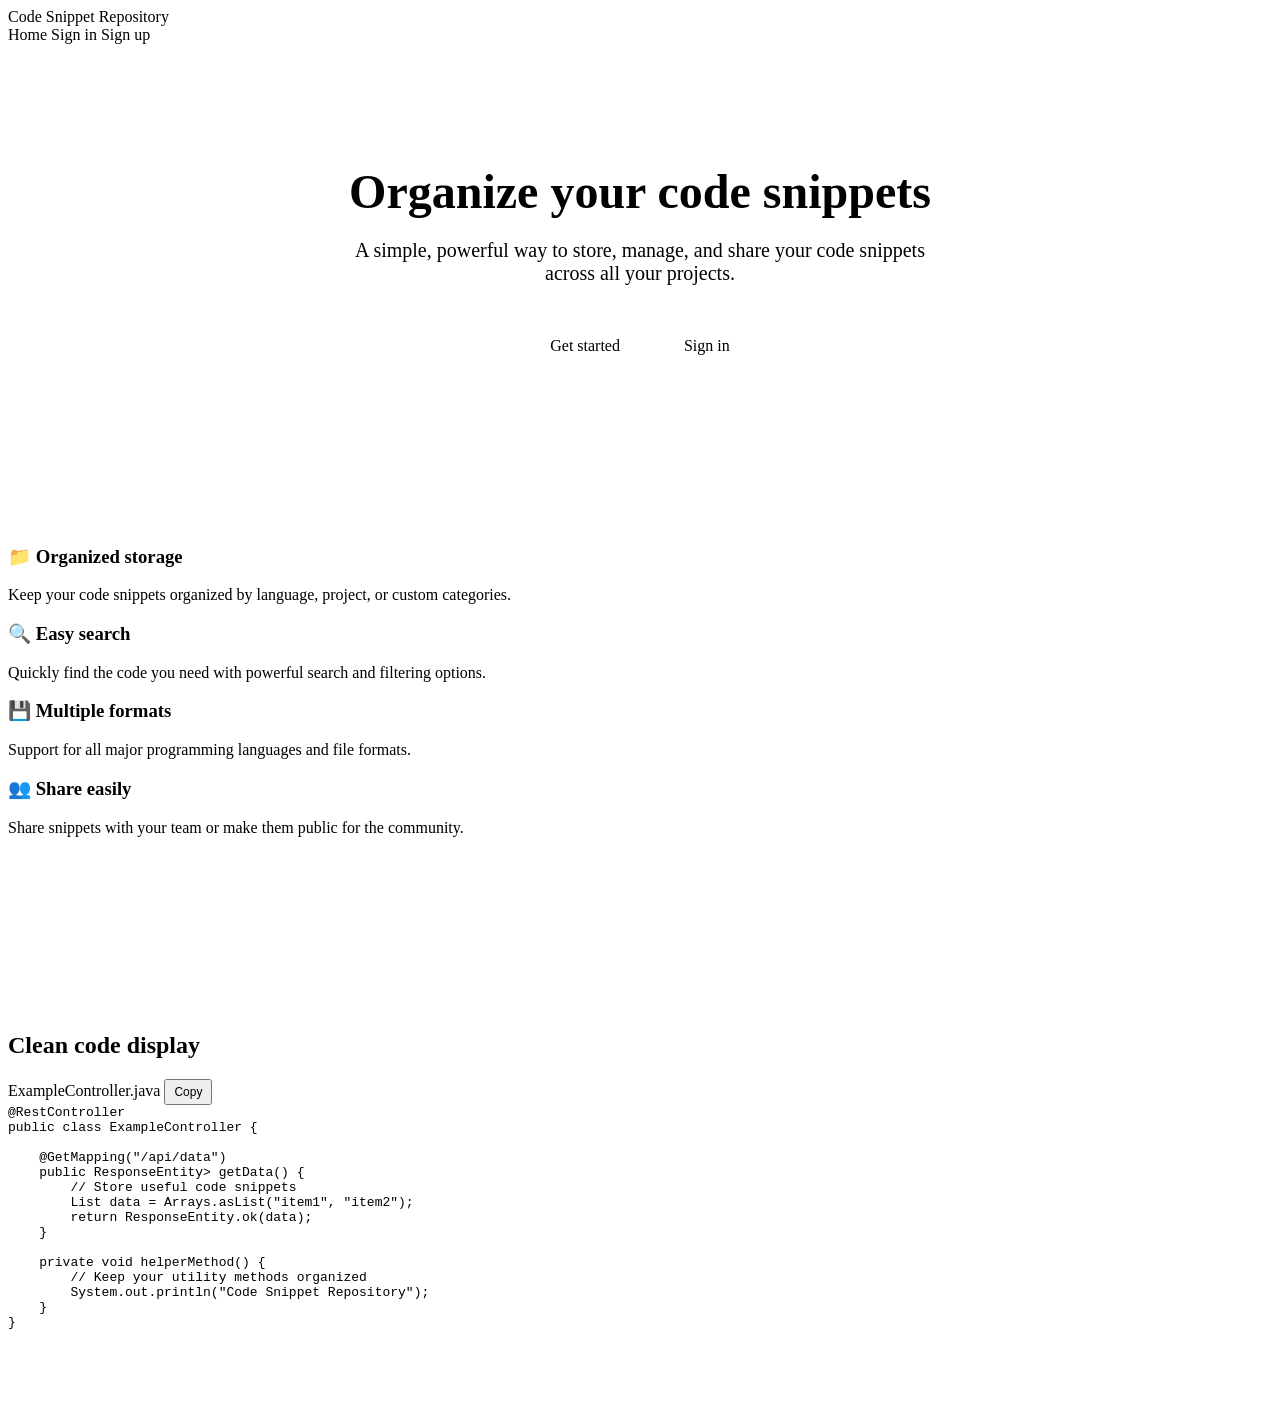
<file: code-snippet-manager/src/main/resources/templates/index.html>
<!DOCTYPE html>
<html xmlns:th="http://www.thymeleaf.org">
<head>
    <title>Code Snippet Repository</title>
    <meta charset="UTF-8">
    <meta name="viewport" content="width=device-width, initial-scale=1.0">
    <link th:href="@{/css/github-dark.css}" rel="stylesheet">
	<div th:replace="fragments/chatbot :: chatbot-css"></div>
	</head>
<body>
    <!-- Header -->
    <header class="gh-header">
        <div class="gh-container">
            <nav class="gh-nav">
                <a th:href="@{/}" class="gh-logo">Code Snippet Repository</a>
                <div class="gh-nav-links">
                    <a th:href="@{/}" class="gh-nav-link">Home</a>
                    <a th:href="@{/login}" class="gh-nav-link">Sign in</a>
                    <a th:href="@{/register}" class="gh-btn">Sign up</a>
                </div>
            </nav>
        </div>
    </header>

    <!-- Hero Section -->
    <section class="gh-container" style="padding: 80px 0; text-align: center;">
        <h1 style="font-size: 48px; font-weight: 600; margin-bottom: 16px;">
            Organize your code snippets
        </h1>
        <p style="font-size: 20px; color: var(--gh-text-secondary); margin-bottom: 40px; max-width: 600px; margin-left: auto; margin-right: auto;">
            A simple, powerful way to store, manage, and share your code snippets across all your projects.
        </p>
        <div style="display: flex; gap: 16px; justify-content: center; flex-wrap: wrap;">
            <a th:href="@{/register}" class="gh-btn" style="padding: 12px 24px;">
                Get started
            </a>
            <a th:href="@{/login}" class="gh-btn gh-btn-outline" style="padding: 12px 24px;">
                Sign in
            </a>
        </div>
    </section>

    <!-- Features -->
    <section class="gh-container" style="padding: 80px 0;">
        <div class="gh-snippet-grid">
            <div class="gh-card">
                <h3>📁 Organized storage</h3>
                <p style="color: var(--gh-text-secondary);">Keep your code snippets organized by language, project, or custom categories.</p>
            </div>
            
            <div class="gh-card">
                <h3>🔍 Easy search</h3>
                <p style="color: var(--gh-text-secondary);">Quickly find the code you need with powerful search and filtering options.</p>
            </div>
            
            <div class="gh-card">
                <h3>💾 Multiple formats</h3>
                <p style="color: var(--gh-text-secondary);">Support for all major programming languages and file formats.</p>
            </div>
            
            <div class="gh-card">
                <h3>👥 Share easily</h3>
                <p style="color: var(--gh-text-secondary);">Share snippets with your team or make them public for the community.</p>
            </div>
        </div>
    </section>

    <!-- Code Example -->
    <section class="gh-container" style="padding: 80px 0;">
        <h2 class="text-center mb-4">Clean code display</h2>
        <div class="gh-code">
            <div class="gh-code-header">
                <span>ExampleController.java</span>
                <button class="gh-btn-outline" style="padding: 4px 8px; font-size: 12px;">
                    Copy
                </button>
            </div>
            <div class="gh-code-body">
                <pre style="margin: 0;"><code>@RestController
public class ExampleController {
    
    @GetMapping("/api/data")
    public ResponseEntity<List<String>> getData() {
        // Store useful code snippets
        List<String> data = Arrays.asList("item1", "item2");
        return ResponseEntity.ok(data);
    }
    
    private void helperMethod() {
        // Keep your utility methods organized
        System.out.println("Code Snippet Repository");
    }
}</code></pre>
            </div>
        </div>
    </section>
	<!-- AI Chatbot -->
	<div th:replace="fragments/chatbot :: chatbot-js"></div>
</body>
</html>
</file>
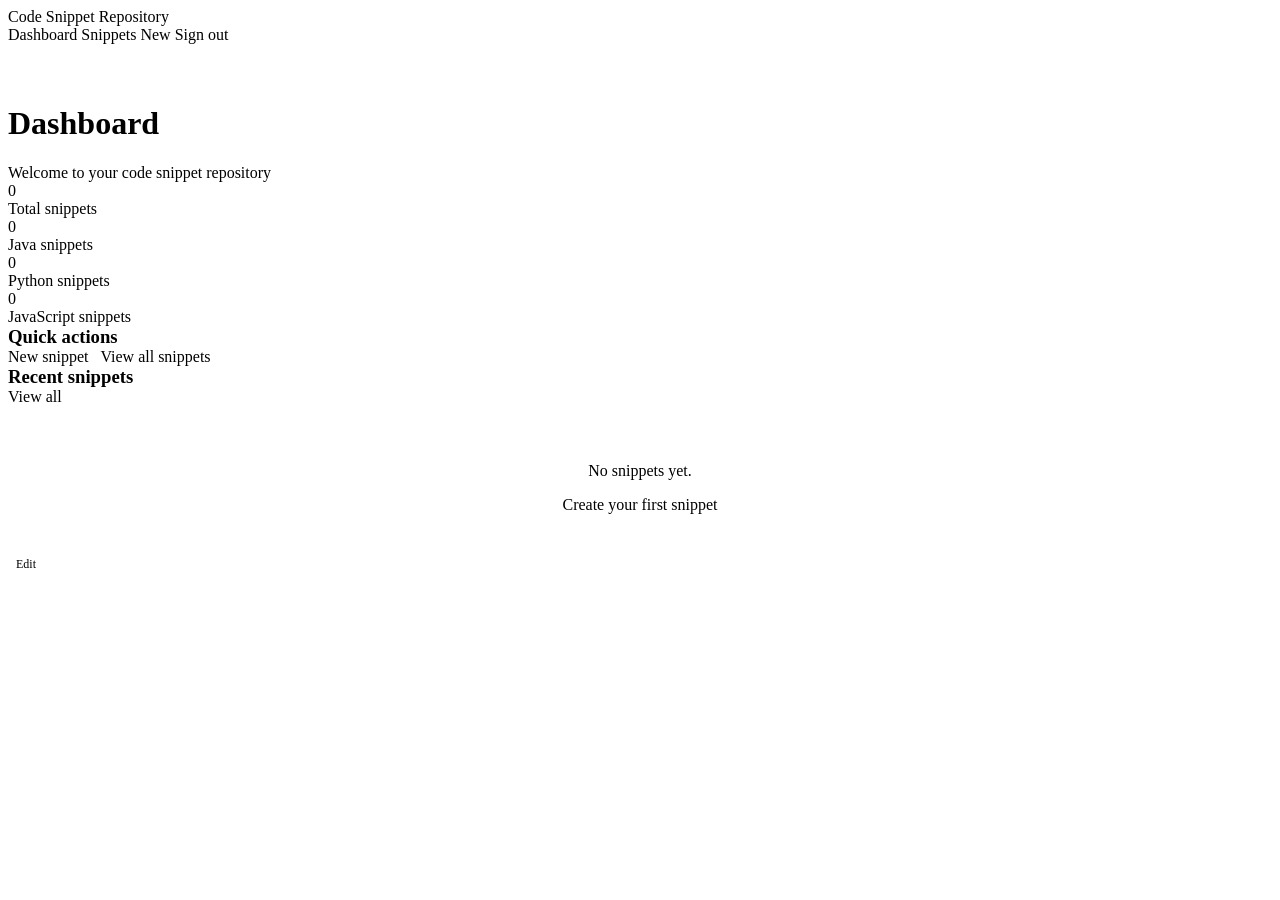
<file: code-snippet-manager/src/main/resources/templates/dashboard.html>
<!DOCTYPE html>
<html xmlns:th="http://www.thymeleaf.org">
<head>
    <title>Dashboard - Code Snippet Repository</title>
    <meta charset="UTF-8">
    <meta name="viewport" content="width=device-width, initial-scale=1.0">
    <link th:href="@{/css/github-dark.css}" rel="stylesheet">
	<div th:replace="fragments/chatbot :: chatbot-css"></div>
	</head>
<body>
    <header class="gh-header">
        <div class="gh-container">
            <nav class="gh-nav">
                <a th:href="@{/dashboard}" class="gh-logo">Code Snippet Repository</a>
                <div class="gh-nav-links">
                    <a th:href="@{/dashboard}" class="gh-nav-link">Dashboard</a>
                    <a th:href="@{/snippets}" class="gh-nav-link">Snippets</a>
                    <a th:href="@{/snippets/create}" class="gh-nav-link">New</a>
                    <a th:href="@{/logout}" class="gh-nav-link">Sign out</a>
                </div>
            </nav>
        </div>
    </header>

    <!-- Dashboard Content -->
    <main class="gh-container" style="padding: 40px 0;">
        <!-- Welcome -->
        <div class="gh-card">
            <h1>Dashboard</h1>
            <p style="color: var(--gh-text-secondary); margin-bottom: 0;">Welcome to your code snippet repository</p>
        </div>

        <!-- Stats -->
        <div class="gh-stats">
            <div class="gh-stat-card">
                <div class="gh-stat-number" th:text="${totalSnippets}">0</div>
                <div class="gh-stat-label">Total snippets</div>
            </div>
            <div class="gh-stat-card">
                <div class="gh-stat-number" th:text="${javaCount}">0</div>
                <div class="gh-stat-label">Java snippets</div>
            </div>
            <div class="gh-stat-card">
                <div class="gh-stat-number" th:text="${pythonCount}">0</div>
                <div class="gh-stat-label">Python snippets</div>
            </div>
            <div class="gh-stat-card">
                <div class="gh-stat-number" th:text="${jsCount}">0</div>
                <div class="gh-stat-label">JavaScript snippets</div>
            </div>
        </div>

        <!-- Quick Actions -->
        <div class="gh-card">
            <div class="gh-card-header">
                <h3 style="margin: 0;">Quick actions</h3>
            </div>
            <div style="display: flex; gap: 12px; flex-wrap: wrap;">
                <a th:href="@{/snippets/create}" class="gh-btn">
                    New snippet
                </a>
                <a th:href="@{/snippets}" class="gh-btn gh-btn-outline">
                    View all snippets
                </a>
            </div>
        </div>

        <!-- Recent Snippets -->
        <div class="gh-card">
            <div class="gh-card-header">
                <h3 style="margin: 0;">Recent snippets</h3>
                <a th:href="@{/snippets}" class="gh-nav-link">View all</a>
            </div>
            
            <div th:if="${recentSnippets != null and recentSnippets.empty}">
                <div style="text-align: center; padding: 40px; color: var(--gh-text-secondary);">
                    <p>No snippets yet.</p>
                    <a th:href="@{/snippets/create}" class="gh-btn" style="margin-top: 16px;">
                        Create your first snippet
                    </a>
                </div>
            </div>
            
            <div th:unless="${recentSnippets == null or recentSnippets.empty}">
                <div class="gh-snippet-grid">
                    <div th:each="snippet : ${recentSnippets}" class="gh-snippet-card">
                        <div class="gh-snippet-header">
                            <h4 style="margin: 0; font-size: 16px;" th:text="${snippet.title}"></h4>
                            <span class="gh-lang-badge" th:classappend="'lang-' + ${snippet.language.toLowerCase()}" 
                                  th:text="${snippet.language}"></span>
                        </div>
                        <div class="gh-snippet-body">
                            <p style="margin: 0; font-size: 14px; color: var(--gh-text-secondary);" 
                               th:text="${snippet.description} ?: 'No description'"></p>
                        </div>
                        <div class="gh-snippet-footer">
                            <small style="color: var(--gh-text-secondary);" 
                                   th:text="${#temporals.format(snippet.createdAt, 'MMM dd, yyyy')}"></small>
                            <a th:href="@{/snippets/edit/{id}(id=${snippet.id})}" class="gh-btn-outline" style="padding: 4px 8px; font-size: 12px;">
                                Edit
                            </a>
                        </div>
                    </div>
                </div>
            </div>
        </div>
    </main>
	<!-- AI Chatbot -->
	<div th:replace="fragments/chatbot :: chatbot-js"></div>
</body>
</html>
</file>
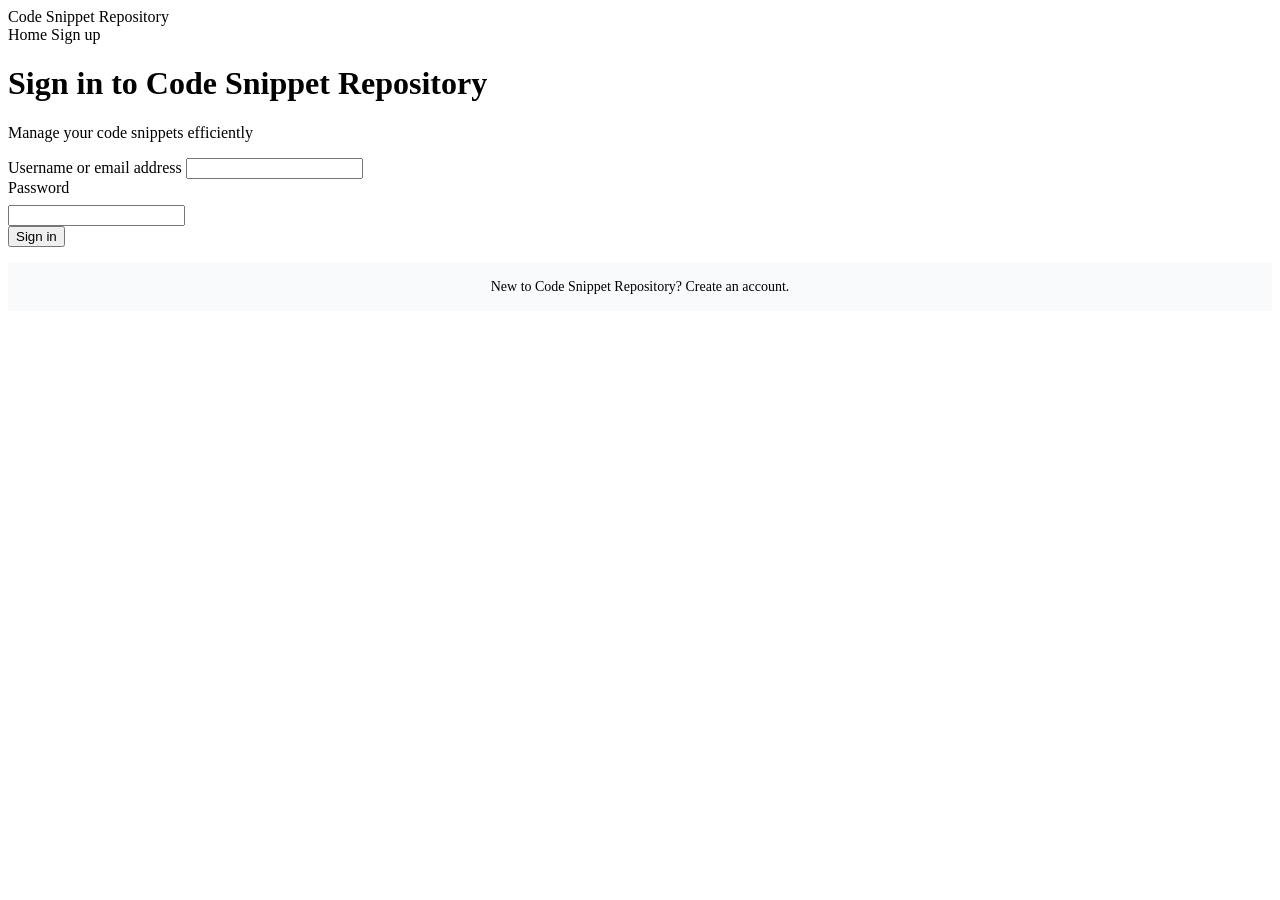
<file: code-snippet-manager/src/main/resources/templates/login.html>
<!DOCTYPE html>
<html xmlns:th="http://www.thymeleaf.org">
<head>
    <title>Sign in - Code Snippet Repository</title>
    <meta charset="UTF-8">
    <meta name="viewport" content="width=device-width, initial-scale=1.0">
    <link th:href="@{/css/github-dark.css}" rel="stylesheet">
	<div th:replace="fragments/chatbot :: chatbot-css"></div>
	</head>
<body>
    <header class="gh-header">
        <div class="gh-container">
            <nav class="gh-nav">
                <a th:href="@{/}" class="gh-logo">Code Snippet Repository</a>
                <div class="gh-nav-links">
                    <a th:href="@{/}" class="gh-nav-link">Home</a>
                    <a th:href="@{/register}" class="gh-nav-link">Sign up</a>
                </div>
            </nav>
        </div>
    </header>

    <main class="gh-auth-container">
        <div class="gh-auth-card">
            <div class="gh-auth-header">
                <h1 class="gh-auth-title">Sign in to Code Snippet Repository</h1>
                <p class="gh-auth-subtitle">Manage your code snippets efficiently</p>
            </div>

            <!-- Error Messages -->
            <div th:if="${error}" class="gh-card" style="background-color: rgba(248, 81, 73, 0.1); border-color: var(--gh-danger); margin-bottom: 16px;">
                <p style="color: var(--gh-danger); margin: 0; font-size: 14px;" th:text="${error}"></p>
            </div>

            <div th:if="${message}" class="gh-card" style="background-color: rgba(63, 185, 80, 0.1); border-color: var(--gh-success); margin-bottom: 16px;">
                <p style="color: var(--gh-success); margin: 0; font-size: 14px;" th:text="${message}"></p>
            </div>

            <form th:action="@{/login}" method="post">
                <div class="gh-form-group">
                    <label for="username" class="gh-form-label">Username or email address</label>
                    <input type="text" id="username" name="username" class="gh-form-input" required>
                </div>

                <div class="gh-form-group">
                    <div style="display: flex; justify-content: between; align-items: center; margin-bottom: 8px;">
                        <label for="password" class="gh-form-label">Password</label>
                    </div>
                    <input type="password" id="password" name="password" class="gh-form-input" required>
                </div>

                <button type="submit" class="gh-btn w-100" style="justify-content: center; margin-bottom: 16px;">
                    Sign in
                </button>
            </form>

            <div class="gh-card" style="text-align: center; padding: 16px; background-color: rgba(177, 186, 196, 0.08);">
                <p style="margin: 0; font-size: 14px; color: var(--gh-text-secondary);">
                    New to Code Snippet Repository? 
                    <a th:href="@{/register}" style="color: var(--gh-primary); text-decoration: none;">Create an account</a>.
                </p>
            </div>
        </div>
    </main>
	<!-- AI Chatbot -->
	<div th:replace="fragments/chatbot :: chatbot-js"></div>
</body>
</html>
</file>
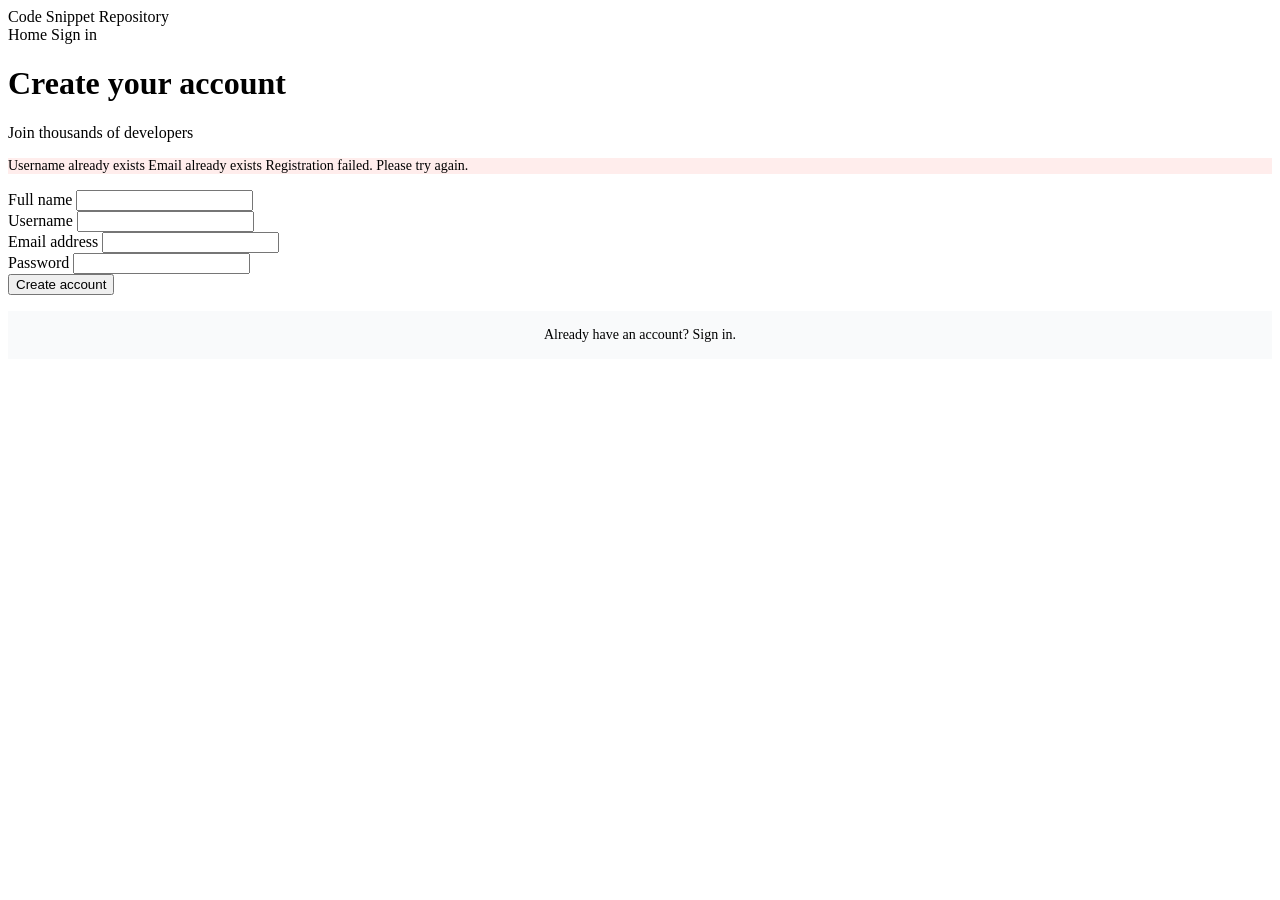
<file: code-snippet-manager/src/main/resources/templates/register.html>
<!DOCTYPE html>
<html xmlns:th="http://www.thymeleaf.org">
<head>
    <title>Sign up - Code Snippet Repository</title>
    <meta charset="UTF-8">
    <meta name="viewport" content="width=device-width, initial-scale=1.0">
    <link th:href="@{/css/github-dark.css}" rel="stylesheet">
	<div th:replace="fragments/chatbot :: chatbot-css"></div>
	</head>
<body>
    <header class="gh-header">
        <div class="gh-container">
            <nav class="gh-nav">
                <a th:href="@{/}" class="gh-logo">Code Snippet Repository</a>
                <div class="gh-nav-links">
                    <a th:href="@{/}" class="gh-nav-link">Home</a>
                    <a th:href="@{/login}" class="gh-nav-link">Sign in</a>
                </div>
            </nav>
        </div>
    </header>

    <main class="gh-auth-container">
        <div class="gh-auth-card">
            <div class="gh-auth-header">
                <h1 class="gh-auth-title">Create your account</h1>
                <p class="gh-auth-subtitle">Join thousands of developers</p>
            </div>

            <!-- Error Messages -->
            <div th:if="${param.error}" class="gh-card" style="background-color: rgba(248, 81, 73, 0.1); border-color: var(--gh-danger); margin-bottom: 16px;">
                <p style="color: var(--gh-danger); margin: 0; font-size: 14px;">
                    <span th:if="${param.error == 'username_exists'}">Username already exists</span>
                    <span th:if="${param.error == 'email_exists'}">Email already exists</span>
                    <span th:if="${param.error == 'unknown'}">Registration failed. Please try again.</span>
                </p>
            </div>

            <form th:action="@{/register}" method="post">
                <div class="gh-form-group">
                    <label for="fullName" class="gh-form-label">Full name</label>
                    <input type="text" id="fullName" name="fullName" class="gh-form-input" required>
                </div>

                <div class="gh-form-group">
                    <label for="username" class="gh-form-label">Username</label>
                    <input type="text" id="username" name="username" class="gh-form-input" required>
                </div>

                <div class="gh-form-group">
                    <label for="email" class="gh-form-label">Email address</label>
                    <input type="email" id="email" name="email" class="gh-form-input" required>
                </div>

                <div class="gh-form-group">
                    <label for="password" class="gh-form-label">Password</label>
                    <input type="password" id="password" name="password" class="gh-form-input" required>
                </div>

                <button type="submit" class="gh-btn w-100" style="justify-content: center; margin-bottom: 16px;">
                    Create account
                </button>
            </form>

            <div class="gh-card" style="text-align: center; padding: 16px; background-color: rgba(177, 186, 196, 0.08);">
                <p style="margin: 0; font-size: 14px; color: var(--gh-text-secondary);">
                    Already have an account? 
                    <a th:href="@{/login}" style="color: var(--gh-primary); text-decoration: none;">Sign in</a>.
                </p>
            </div>
        </div>
    </main>
	<!-- AI Chatbot -->
	<div th:replace="fragments/chatbot :: chatbot-js"></div>
</body>
</html>
</file>
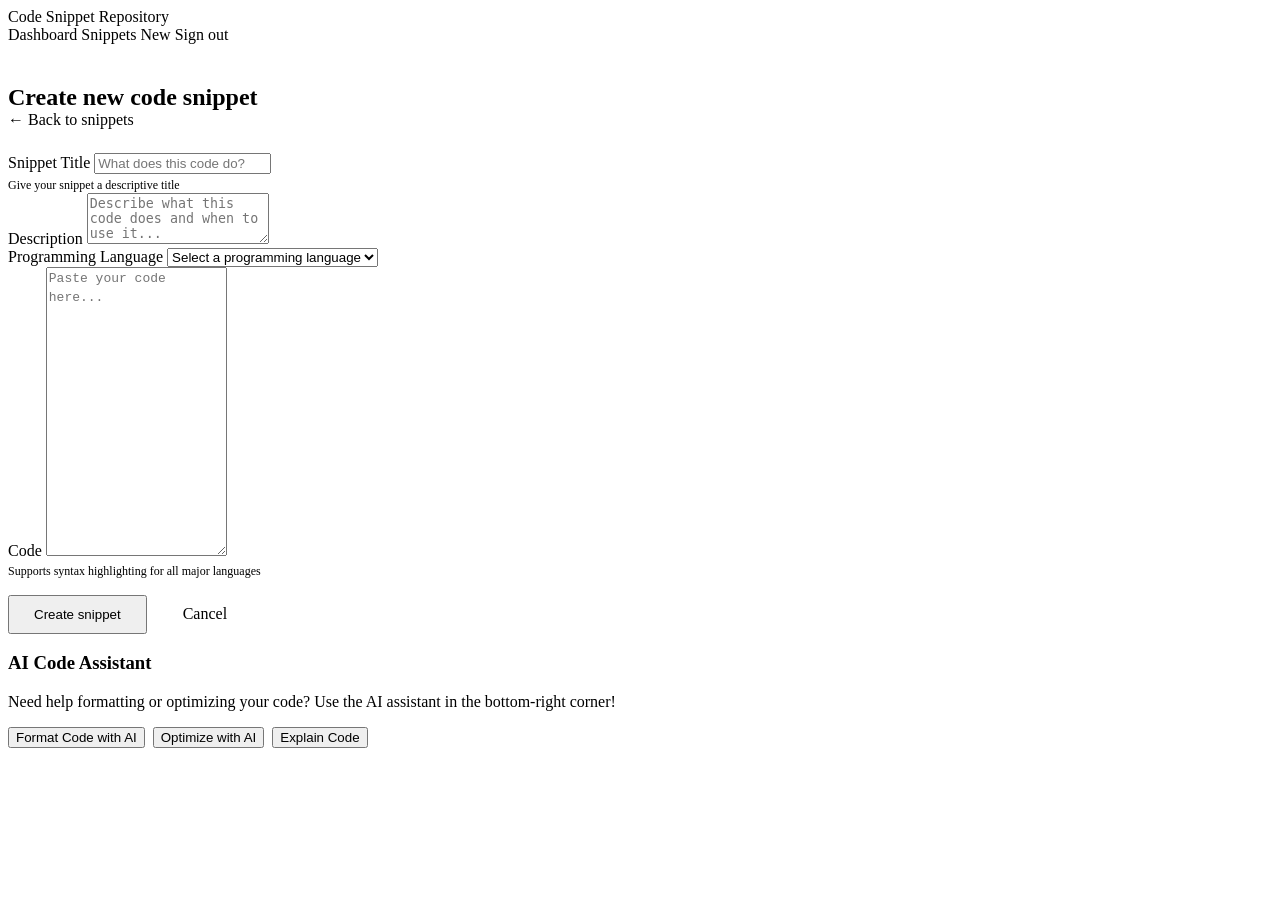
<file: code-snippet-manager/src/main/resources/templates/snippets/create-snippet.html>
<!DOCTYPE html>
<html xmlns:th="http://www.thymeleaf.org">
<head>
    <title>New Snippet - Code Snippet Repository</title>
    <meta charset="UTF-8">
    <meta name="viewport" content="width=device-width, initial-scale=1.0">
    <link th:href="@{/css/github-dark.css}" rel="stylesheet">
	<div th:replace="fragments/chatbot :: chatbot-css"></div>
	</head>
<body>
    <header class="gh-header">
        <div class="gh-container">
            <nav class="gh-nav">
                <a th:href="@{/dashboard}" class="gh-logo">Code Snippet Repository</a>
                <div class="gh-nav-links">
                    <a th:href="@{/dashboard}" class="gh-nav-link">Dashboard</a>
                    <a th:href="@{/snippets}" class="gh-nav-link">Snippets</a>
                    <a th:href="@{/snippets/create}" class="gh-nav-link">New</a>
                    <a th:href="@{/logout}" class="gh-nav-link">Sign out</a>
                </div>
            </nav>
        </div>
    </header>

    <main class="gh-container" style="padding: 40px 0; max-width: 800px;">
        <div class="gh-card">
            <div class="gh-card-header">
                <h1 style="margin: 0; font-size: 24px;">Create new code snippet</h1>
                <a th:href="@{/snippets}" class="gh-btn-outline">← Back to snippets</a>
            </div>

            <form th:action="@{/snippets/create}" method="post" style="margin-top: 24px;">
                <div class="gh-form-group">
                    <label for="title" class="gh-form-label">Snippet Title</label>
                    <input type="text" id="title" name="title" class="gh-form-input" 
                           placeholder="What does this code do?" required
                           th:value="${snippet?.title}">
                    <small style="color: var(--gh-text-secondary); font-size: 12px; display: block; margin-top: 4px;">
                        Give your snippet a descriptive title
                    </small>
                </div>

                <div class="gh-form-group">
                    <label for="description" class="gh-form-label">Description</label>
                    <textarea id="description" name="description" class="gh-form-input" 
                              placeholder="Describe what this code does and when to use it..."
                              rows="3" th:text="${snippet?.description}"></textarea>
                </div>

                <div class="gh-form-group">
                    <label for="language" class="gh-form-label">Programming Language</label>
                    <select id="language" name="language" class="gh-form-input" required>
                        <option value="">Select a programming language</option>
                        <option value="Java" th:selected="${snippet?.language == 'Java'}">Java</option>
                        <option value="Python" th:selected="${snippet?.language == 'Python'}">Python</option>
                        <option value="JavaScript" th:selected="${snippet?.language == 'JavaScript'}">JavaScript</option>
                        <option value="HTML" th:selected="${snippet?.language == 'HTML'}">HTML</option>
                        <option value="CSS" th:selected="${snippet?.language == 'CSS'}">CSS</option>
                        <option value="SQL" th:selected="${snippet?.language == 'SQL'}">SQL</option>
                        <option value="TypeScript" th:selected="${snippet?.language == 'TypeScript'}">TypeScript</option>
                        <option value="C++" th:selected="${snippet?.language == 'C++'}">C++</option>
                        <option value="Other" th:selected="${snippet?.language == 'Other'}">Other</option>
                    </select>
                </div>

                <div class="gh-form-group">
                    <label for="code" class="gh-form-label">Code</label>
                    <textarea id="code" name="code" class="gh-form-input" 
                              placeholder="Paste your code here..."
                              rows="15" required
                              style="font-family: 'SFMono-Regular', 'Consolas', 'Liberation Mono', monospace; font-size: 13px; line-height: 1.45;"
                              th:text="${snippet?.code}"></textarea>
                    <small style="color: var(--gh-text-secondary); font-size: 12px; display: block; margin-top: 4px;">
                        Supports syntax highlighting for all major languages
                    </small>
                </div>

                <div style="display: flex; gap: 12px; padding-top: 16px; border-top: 1px solid var(--gh-border);">
                    <button type="submit" class="gh-btn" style="width: auto; padding: 10px 24px;">
                        Create snippet
                    </button>
                    <a th:href="@{/snippets}" class="gh-btn-outline" style="width: auto; padding: 10px 24px;">
                        Cancel
                    </a>
                </div>
            </form>
			<!-- Add this section after the form -->
			<div class="gh-card mt-4">
			    <h3>AI Code Assistant</h3>
			    <p style="color: var(--gh-text-secondary); margin-bottom: 16px;">
			        Need help formatting or optimizing your code? Use the AI assistant in the bottom-right corner!
			    </p>
			    <div style="display: flex; gap: 8px; flex-wrap: wrap;">
			        <button onclick="formatWithAI()" class="gh-btn-outline">Format Code with AI</button>
			        <button onclick="optimizeWithAI()" class="gh-btn-outline">Optimize with AI</button>
			        <button onclick="explainWithAI()" class="gh-btn-outline">Explain Code</button>
			    </div>
			</div>

			<script>
			function formatWithAI() {
			    const code = document.getElementById('code').value;
			    if (code.trim()) {
			        alert('Open the AI chatbot (🤖 icon) and ask: "Please format this code: ' + code.substring(0, 100) + '..."');
			    } else {
			        alert('Please enter some code first.');
			    }
			}

			function optimizeWithAI() {
			    const code = document.getElementById('code').value;
			    if (code.trim()) {
			        alert('Open the AI chatbot and ask for optimization suggestions!');
			    } else {
			        alert('Please enter some code first.');
			    }
			}

			function explainWithAI() {
			    const code = document.getElementById('code').value;
			    if (code.trim()) {
			        alert('The AI assistant can explain your code. Open the chatbot!');
			    } else {
			        alert('Please enter some code first.');
			    }
			}
			</script>
        </div>
    </main>
	<!-- AI Chatbot -->
	<div th:replace="fragments/chatbot :: chatbot-js"></div>
</body>
</html>
</file>
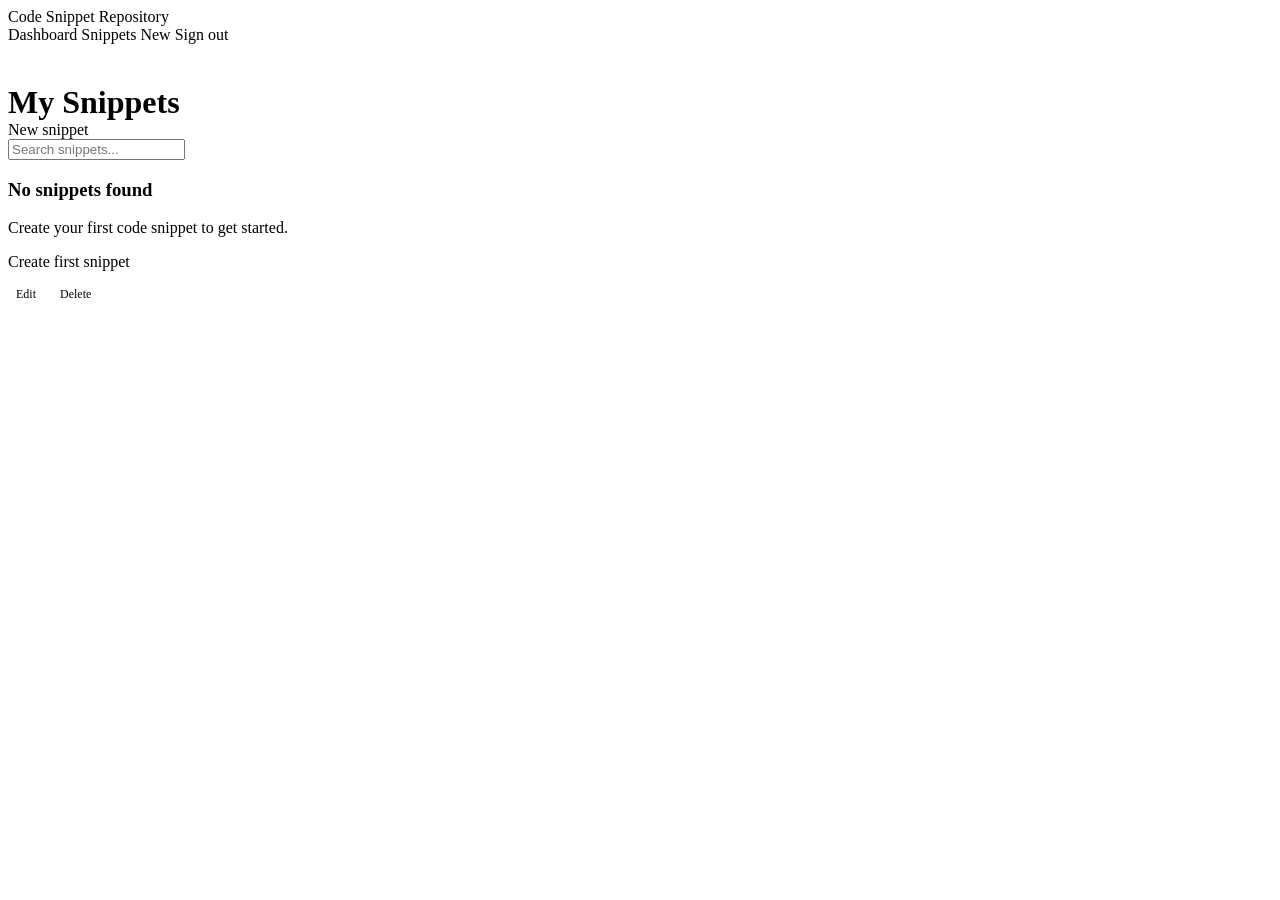
<file: code-snippet-manager/src/main/resources/templates/snippets/list-snippets.html>
<!DOCTYPE html>
<html xmlns:th="http://www.thymeleaf.org">
<head>
    <title>My Snippets - Code Snippet Repository</title>
    <meta charset="UTF-8">
    <meta name="viewport" content="width=device-width, initial-scale=1.0">
    <link th:href="@{/css/github-dark.css}" rel="stylesheet">
</head>
<body>
    <header class="gh-header">
        <div class="gh-container">
            <nav class="gh-nav">
                <a th:href="@{/dashboard}" class="gh-logo">Code Snippet Repository</a>
                <div class="gh-nav-links">
                    <a th:href="@{/dashboard}" class="gh-nav-link">Dashboard</a>
                    <a th:href="@{/snippets}" class="gh-nav-link">Snippets</a>
                    <a th:href="@{/snippets/create}" class="gh-nav-link">New</a>
                    <a th:href="@{/logout}" class="gh-nav-link">Sign out</a>
                </div>
            </nav>
        </div>
    </header>

    <main class="gh-container" style="padding: 40px 0;">
        <!-- Page Header -->
        <div class="gh-card">
            <div class="gh-card-header">
                <h1 style="margin: 0;">My Snippets</h1>
                <a th:href="@{/snippets/create}" class="gh-btn">New snippet</a>
            </div>
            
            <!-- Search -->
            <form th:action="@{/snippets/search}" method="get" style="margin-bottom: 0;">
                <input type="text" name="keyword" class="gh-form-input" placeholder="Search snippets...">
            </form>
        </div>

        <!-- Snippets List -->
        <div th:if="${snippets != null and snippets.empty}">
            <div class="gh-card text-center">
                <h3>No snippets found</h3>
                <p style="color: var(--gh-text-secondary);">Create your first code snippet to get started.</p>
                <a th:href="@{/snippets/create}" class="gh-btn">Create first snippet</a>
            </div>
        </div>

        <div th:unless="${snippets == null or snippets.empty}" class="gh-snippet-grid">
            <div th:each="snippet : ${snippets}" class="gh-snippet-card">
                <div class="gh-snippet-header">
                    <h4 style="margin: 0; font-size: 16px;" th:text="${snippet.title}"></h4>
                    <span class="gh-lang-badge" th:classappend="'lang-' + ${snippet.language.toLowerCase()}" 
                          th:text="${snippet.language}"></span>
                </div>
                <div class="gh-snippet-body">
                    <p style="margin: 0; font-size: 14px; color: var(--gh-text-secondary); margin-bottom: 12px;" 
                       th:text="${snippet.description} ?: 'No description'"></p>
                    <div class="gh-code">
                        <pre style="margin: 0; font-size: 11px;"><code th:text="${snippet.code}"></code></pre>
                    </div>
                </div>
                <div class="gh-snippet-footer">
                    <small style="color: var(--gh-text-secondary);" 
                           th:text="${#temporals.format(snippet.createdAt, 'MMM dd, yyyy')}"></small>
                    <div style="display: flex; gap: 8px;">
                        <a th:href="@{/snippets/edit/{id}(id=${snippet.id})}" class="gh-btn-outline" style="padding: 4px 8px; font-size: 12px;">
                            Edit
                        </a>
                        <a th:href="@{/snippets/delete/{id}(id=${snippet.id})}" class="gh-btn-outline" style="padding: 4px 8px; font-size: 12px; color: var(--gh-danger); border-color: var(--gh-danger);"
                           onclick="return confirm('Delete this snippet?')">
                            Delete
                        </a>
                    </div>
                </div>
            </div>
        </div>
    </main>
</body>
</html>
</file>
